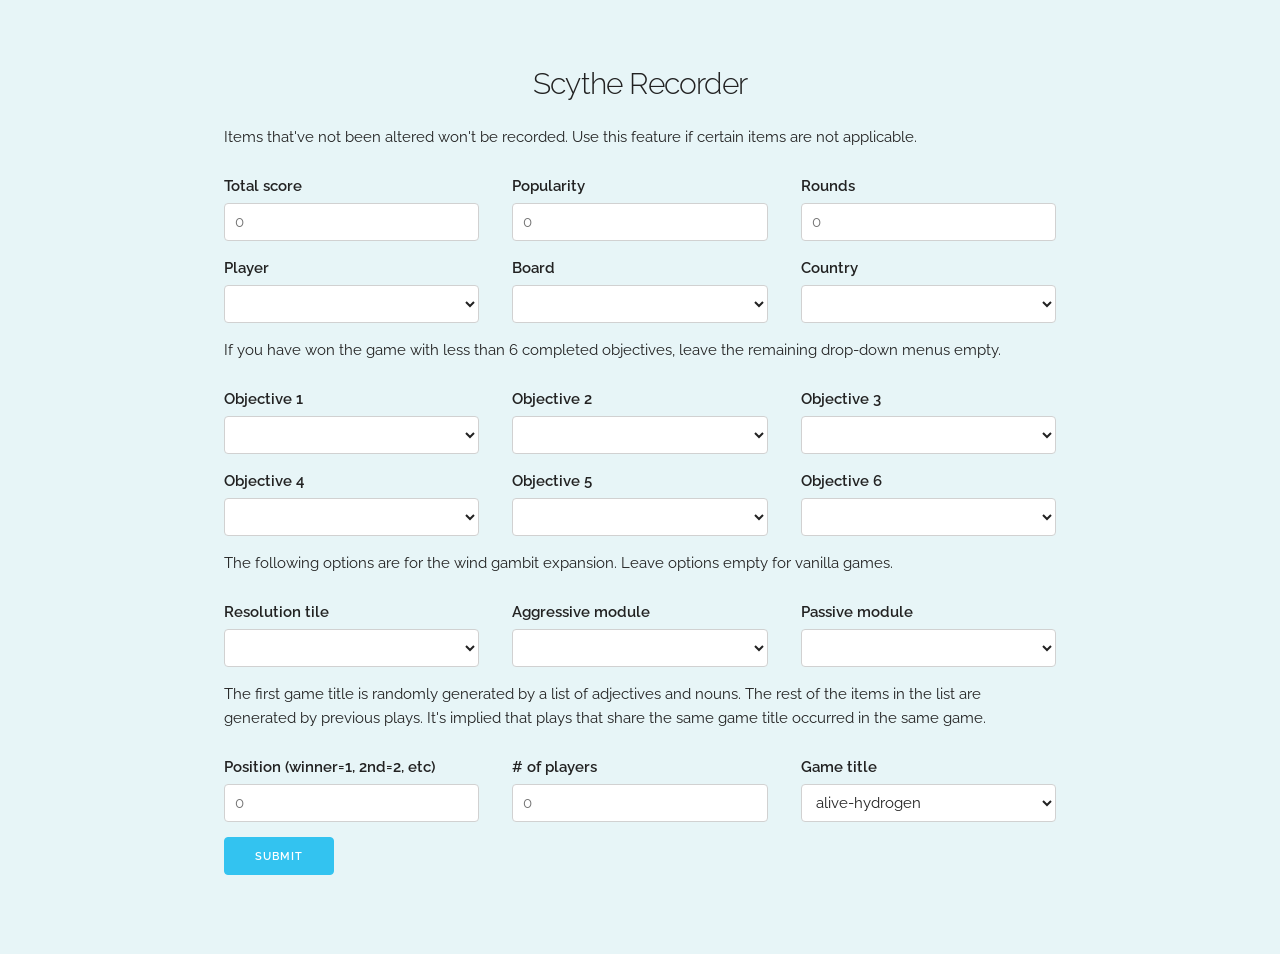
<file: index.html>
<!DOCTYPE html>
<html lang="en">
<head>

  <!-- Basic Page Needs
  –––––––––––––––––––––––––––––––––––––––––––––––––– -->
  <meta charset="utf-8">
  <title>scythe-record</title>
  <meta name="description" content="">
  <meta name="author" content="">

  <!-- Mobile Specific Metas
  –––––––––––––––––––––––––––––––––––––––––––––––––– -->
  <meta name="viewport" content="width=device-width, initial-scale=1">

  <!-- FONT
  –––––––––––––––––––––––––––––––––––––––––––––––––– -->
  <link href="//fonts.googleapis.com/css?family=Raleway:400,300,600" rel="stylesheet" type="text/css">

  <!-- CSS
  –––––––––––––––––––––––––––––––––––––––––––––––––– -->
  <link rel="stylesheet" href="css/normalize.css">
  <link rel="stylesheet" href="css/skeleton.css">
  <link rel="stylesheet" href="css/ball-grid-pulse.min.css">
  <link rel="stylesheet" href="css/style.css">

  <!-- Favicon
  –––––––––––––––––––––––––––––––––––––––––––––––––– -->
  <link rel="icon" type="image/png" href="images/favicon.png">

</head>
<body>

  <!-- Primary Page Layout
  –––––––––––––––––––––––––––––––––––––––––––––––––– -->
  <div class="container" style="padding:5%">
    <div class="row">
      <div class="twelve columns">
        <h4 class="four columns offset-by-four" style="text-align:center">
          Scythe Recorder
        </h4>
      </div>
    </div>
    <div id="app"></div>
  </div>

<!-- End Document
  –––––––––––––––––––––––––––––––––––––––––––––––––– -->
  <script src="js/compiled/scythe_record.js" type="text/javascript"></script>
</body>
</html>
</file>
<file: css/skeleton.css>
/*
* Skeleton V2.0.4
* Copyright 2014, Dave Gamache
* www.getskeleton.com
* Free to use under the MIT license.
* http://www.opensource.org/licenses/mit-license.php
* 12/29/2014
*/


/* Table of contents
––––––––––––––––––––––––––––––––––––––––––––––––––
- Grid
- Base Styles
- Typography
- Links
- Buttons
- Forms
- Lists
- Code
- Tables
- Spacing
- Utilities
- Clearing
- Media Queries
*/


/* Grid
–––––––––––––––––––––––––––––––––––––––––––––––––– */
.container {
  position: relative;
  width: 100%;
  max-width: 960px;
  margin: 0 auto;
  padding: 0 20px;
  box-sizing: border-box; }
.column,
.columns {
  width: 100%;
  float: left;
  box-sizing: border-box; }

/* For devices larger than 400px */
@media (min-width: 400px) {
  .container {
    width: 85%;
    padding: 0; }
}

/* For devices larger than 550px */
@media (min-width: 550px) {
  .container {
    width: 80%; }
  .column,
  .columns {
    margin-left: 4%; }
  .column:first-child,
  .columns:first-child {
    margin-left: 0; }

  .one.column,
  .one.columns                    { width: 4.66666666667%; }
  .two.columns                    { width: 13.3333333333%; }
  .three.columns                  { width: 22%;            }
  .four.columns                   { width: 30.6666666667%; }
  .five.columns                   { width: 39.3333333333%; }
  .six.columns                    { width: 48%;            }
  .seven.columns                  { width: 56.6666666667%; }
  .eight.columns                  { width: 65.3333333333%; }
  .nine.columns                   { width: 74.0%;          }
  .ten.columns                    { width: 82.6666666667%; }
  .eleven.columns                 { width: 91.3333333333%; }
  .twelve.columns                 { width: 100%; margin-left: 0; }

  .one-third.column               { width: 30.6666666667%; }
  .two-thirds.column              { width: 65.3333333333%; }

  .one-half.column                { width: 48%; }

  /* Offsets */
  .offset-by-one.column,
  .offset-by-one.columns          { margin-left: 8.66666666667%; }
  .offset-by-two.column,
  .offset-by-two.columns          { margin-left: 17.3333333333%; }
  .offset-by-three.column,
  .offset-by-three.columns        { margin-left: 26%;            }
  .offset-by-four.column,
  .offset-by-four.columns         { margin-left: 34.6666666667%; }
  .offset-by-five.column,
  .offset-by-five.columns         { margin-left: 43.3333333333%; }
  .offset-by-six.column,
  .offset-by-six.columns          { margin-left: 52%;            }
  .offset-by-seven.column,
  .offset-by-seven.columns        { margin-left: 60.6666666667%; }
  .offset-by-eight.column,
  .offset-by-eight.columns        { margin-left: 69.3333333333%; }
  .offset-by-nine.column,
  .offset-by-nine.columns         { margin-left: 78.0%;          }
  .offset-by-ten.column,
  .offset-by-ten.columns          { margin-left: 86.6666666667%; }
  .offset-by-eleven.column,
  .offset-by-eleven.columns       { margin-left: 95.3333333333%; }

  .offset-by-one-third.column,
  .offset-by-one-third.columns    { margin-left: 34.6666666667%; }
  .offset-by-two-thirds.column,
  .offset-by-two-thirds.columns   { margin-left: 69.3333333333%; }

  .offset-by-one-half.column,
  .offset-by-one-half.columns     { margin-left: 52%; }

}


/* Base Styles
–––––––––––––––––––––––––––––––––––––––––––––––––– */
/* NOTE
html is set to 62.5% so that all the REM measurements throughout Skeleton
are based on 10px sizing. So basically 1.5rem = 15px :) */
html {
  font-size: 62.5%; }
body {
  font-size: 1.5em; /* currently ems cause chrome bug misinterpreting rems on body element */
  line-height: 1.6;
  font-weight: 400;
  font-family: "Raleway", "HelveticaNeue", "Helvetica Neue", Helvetica, Arial, sans-serif;
  color: #222; }


/* Typography
–––––––––––––––––––––––––––––––––––––––––––––––––– */
h1, h2, h3, h4, h5, h6 {
  margin-top: 0;
  margin-bottom: 2rem;
  font-weight: 300; }
h1 { font-size: 4.0rem; line-height: 1.2;  letter-spacing: -.1rem;}
h2 { font-size: 3.6rem; line-height: 1.25; letter-spacing: -.1rem; }
h3 { font-size: 3.0rem; line-height: 1.3;  letter-spacing: -.1rem; }
h4 { font-size: 2.4rem; line-height: 1.35; letter-spacing: -.08rem; }
h5 { font-size: 1.8rem; line-height: 1.5;  letter-spacing: -.05rem; }
h6 { font-size: 1.5rem; line-height: 1.6;  letter-spacing: 0; }

/* Larger than phablet */
@media (min-width: 550px) {
  h1 { font-size: 5.0rem; }
  h2 { font-size: 4.2rem; }
  h3 { font-size: 3.6rem; }
  h4 { font-size: 3.0rem; }
  h5 { font-size: 2.4rem; }
  h6 { font-size: 1.5rem; }
}

p {
  margin-top: 0; }


/* Links
–––––––––––––––––––––––––––––––––––––––––––––––––– */
a {
  color: #1EAEDB; }
a:hover {
  color: #0FA0CE; }


/* Buttons
–––––––––––––––––––––––––––––––––––––––––––––––––– */
.button,
button,
input[type="submit"],
input[type="reset"],
input[type="button"] {
  display: inline-block;
  height: 38px;
  padding: 0 30px;
  color: #555;
  text-align: center;
  font-size: 11px;
  font-weight: 600;
  line-height: 38px;
  letter-spacing: .1rem;
  text-transform: uppercase;
  text-decoration: none;
  white-space: nowrap;
  background-color: transparent;
  border-radius: 4px;
  border: 1px solid #bbb;
  cursor: pointer;
  box-sizing: border-box; }
.button:hover,
button:hover,
input[type="submit"]:hover,
input[type="reset"]:hover,
input[type="button"]:hover,
.button:focus,
button:focus,
input[type="submit"]:focus,
input[type="reset"]:focus,
input[type="button"]:focus {
  color: #333;
  border-color: #888;
  outline: 0; }
.button.button-primary,
button.button-primary,
input[type="submit"].button-primary,
input[type="reset"].button-primary,
input[type="button"].button-primary {
  color: #FFF;
  background-color: #33C3F0;
  border-color: #33C3F0; }
.button.button-primary:hover,
button.button-primary:hover,
input[type="submit"].button-primary:hover,
input[type="reset"].button-primary:hover,
input[type="button"].button-primary:hover,
.button.button-primary:focus,
button.button-primary:focus,
input[type="submit"].button-primary:focus,
input[type="reset"].button-primary:focus,
input[type="button"].button-primary:focus {
  color: #FFF;
  background-color: #1EAEDB;
  border-color: #1EAEDB; }


/* Forms
–––––––––––––––––––––––––––––––––––––––––––––––––– */
input[type="email"],
input[type="number"],
input[type="search"],
input[type="text"],
input[type="tel"],
input[type="url"],
input[type="password"],
textarea,
select {
  height: 38px;
  padding: 6px 10px; /* The 6px vertically centers text on FF, ignored by Webkit */
  background-color: #fff;
  border: 1px solid #D1D1D1;
  border-radius: 4px;
  box-shadow: none;
  box-sizing: border-box; }
/* Removes awkward default styles on some inputs for iOS */
input[type="email"],
input[type="number"],
input[type="search"],
input[type="text"],
input[type="tel"],
input[type="url"],
input[type="password"],
textarea {
  -webkit-appearance: none;
     -moz-appearance: none;
          appearance: none; }
textarea {
  min-height: 65px;
  padding-top: 6px;
  padding-bottom: 6px; }
input[type="email"]:focus,
input[type="number"]:focus,
input[type="search"]:focus,
input[type="text"]:focus,
input[type="tel"]:focus,
input[type="url"]:focus,
input[type="password"]:focus,
textarea:focus,
select:focus {
  border: 1px solid #33C3F0;
  outline: 0; }
label,
legend {
  display: block;
  margin-bottom: .5rem;
  font-weight: 600; }
fieldset {
  padding: 0;
  border-width: 0; }
input[type="checkbox"],
input[type="radio"] {
  display: inline; }
label > .label-body {
  display: inline-block;
  margin-left: .5rem;
  font-weight: normal; }


/* Lists
–––––––––––––––––––––––––––––––––––––––––––––––––– */
ul {
  list-style: circle inside; }
ol {
  list-style: decimal inside; }
ol, ul {
  padding-left: 0;
  margin-top: 0; }
ul ul,
ul ol,
ol ol,
ol ul {
  margin: 1.5rem 0 1.5rem 3rem;
  font-size: 90%; }
li {
  margin-bottom: 1rem; }


/* Code
–––––––––––––––––––––––––––––––––––––––––––––––––– */
code {
  padding: .2rem .5rem;
  margin: 0 .2rem;
  font-size: 90%;
  white-space: nowrap;
  background: #F1F1F1;
  border: 1px solid #E1E1E1;
  border-radius: 4px; }
pre > code {
  display: block;
  padding: 1rem 1.5rem;
  white-space: pre; }


/* Tables
–––––––––––––––––––––––––––––––––––––––––––––––––– */
th,
td {
  padding: 12px 15px;
  text-align: left;
  border-bottom: 1px solid #E1E1E1; }
th:first-child,
td:first-child {
  padding-left: 0; }
th:last-child,
td:last-child {
  padding-right: 0; }


/* Spacing
–––––––––––––––––––––––––––––––––––––––––––––––––– */
button,
.button {
  margin-bottom: 1rem; }
input,
textarea,
select,
fieldset {
  margin-bottom: 1.5rem; }
pre,
blockquote,
dl,
figure,
table,
p,
ul,
ol,
form {
  margin-bottom: 2.5rem; }


/* Utilities
–––––––––––––––––––––––––––––––––––––––––––––––––– */
.u-full-width {
  width: 100%;
  box-sizing: border-box; }
.u-max-full-width {
  max-width: 100%;
  box-sizing: border-box; }
.u-pull-right {
  float: right; }
.u-pull-left {
  float: left; }


/* Misc
–––––––––––––––––––––––––––––––––––––––––––––––––– */
hr {
  margin-top: 3rem;
  margin-bottom: 3.5rem;
  border-width: 0;
  border-top: 1px solid #E1E1E1; }


/* Clearing
–––––––––––––––––––––––––––––––––––––––––––––––––– */

/* Self Clearing Goodness */
.container:after,
.row:after,
.u-cf {
  content: "";
  display: table;
  clear: both; }


/* Media Queries
–––––––––––––––––––––––––––––––––––––––––––––––––– */
/*
Note: The best way to structure the use of media queries is to create the queries
near the relevant code. For example, if you wanted to change the styles for buttons
on small devices, paste the mobile query code up in the buttons section and style it
there.
*/


/* Larger than mobile */
@media (min-width: 400px) {}

/* Larger than phablet (also point when grid becomes active) */
@media (min-width: 550px) {}

/* Larger than tablet */
@media (min-width: 750px) {}

/* Larger than desktop */
@media (min-width: 1000px) {}

/* Larger than Desktop HD */
@media (min-width: 1200px) {}
</file>
<file: css/style.css>
/* some style */

html {
  background-color: #E7F5F7;
}
</file>
<file: css/ball-grid-pulse.min.css>
/*!
 * Load Awesome v1.1.0 (http://github.danielcardoso.net/load-awesome/)
 * Copyright 2015 Daniel Cardoso <@DanielCardoso>
 * Licensed under MIT
 */
.la-ball-grid-pulse,.la-ball-grid-pulse>div{position:relative;-webkit-box-sizing:border-box;-moz-box-sizing:border-box;box-sizing:border-box}.la-ball-grid-pulse{display:block;font-size:0;color:#79bbb5}.la-ball-grid-pulse.la-dark{color:#333}.la-ball-grid-pulse>div{display:inline-block;float:none;background-color:currentColor;border:0 solid currentColor}.la-ball-grid-pulse{width:36px;height:36px}.la-ball-grid-pulse>div{width:8px;height:8px;margin:2px;border-radius:100%;-webkit-animation-name:ball-grid-pulse;-moz-animation-name:ball-grid-pulse;-o-animation-name:ball-grid-pulse;animation-name:ball-grid-pulse;-webkit-animation-iteration-count:infinite;-moz-animation-iteration-count:infinite;-o-animation-iteration-count:infinite;animation-iteration-count:infinite}.la-ball-grid-pulse>div:nth-child(1){-webkit-animation-duration:.65s;-moz-animation-duration:.65s;-o-animation-duration:.65s;animation-duration:.65s;-webkit-animation-delay:.03s;-moz-animation-delay:.03s;-o-animation-delay:.03s;animation-delay:.03s}.la-ball-grid-pulse>div:nth-child(2){-webkit-animation-duration:1.02s;-moz-animation-duration:1.02s;-o-animation-duration:1.02s;animation-duration:1.02s;-webkit-animation-delay:.09s;-moz-animation-delay:.09s;-o-animation-delay:.09s;animation-delay:.09s}.la-ball-grid-pulse>div:nth-child(3){-webkit-animation-duration:1.06s;-moz-animation-duration:1.06s;-o-animation-duration:1.06s;animation-duration:1.06s;-webkit-animation-delay:-.69s;-moz-animation-delay:-.69s;-o-animation-delay:-.69s;animation-delay:-.69s}.la-ball-grid-pulse>div:nth-child(4){-webkit-animation-duration:1.5s;-moz-animation-duration:1.5s;-o-animation-duration:1.5s;animation-duration:1.5s;-webkit-animation-delay:-.41s;-moz-animation-delay:-.41s;-o-animation-delay:-.41s;animation-delay:-.41s}.la-ball-grid-pulse>div:nth-child(5){-webkit-animation-duration:1.6s;-moz-animation-duration:1.6s;-o-animation-duration:1.6s;animation-duration:1.6s;-webkit-animation-delay:.04s;-moz-animation-delay:.04s;-o-animation-delay:.04s;animation-delay:.04s}.la-ball-grid-pulse>div:nth-child(6){-webkit-animation-duration:.84s;-moz-animation-duration:.84s;-o-animation-duration:.84s;animation-duration:.84s;-webkit-animation-delay:.07s;-moz-animation-delay:.07s;-o-animation-delay:.07s;animation-delay:.07s}.la-ball-grid-pulse>div:nth-child(7){-webkit-animation-duration:.68s;-moz-animation-duration:.68s;-o-animation-duration:.68s;animation-duration:.68s;-webkit-animation-delay:-.66s;-moz-animation-delay:-.66s;-o-animation-delay:-.66s;animation-delay:-.66s}.la-ball-grid-pulse>div:nth-child(8){-webkit-animation-duration:.93s;-moz-animation-duration:.93s;-o-animation-duration:.93s;animation-duration:.93s;-webkit-animation-delay:-.76s;-moz-animation-delay:-.76s;-o-animation-delay:-.76s;animation-delay:-.76s}.la-ball-grid-pulse>div:nth-child(9){-webkit-animation-duration:1.24s;-moz-animation-duration:1.24s;-o-animation-duration:1.24s;animation-duration:1.24s;-webkit-animation-delay:-.76s;-moz-animation-delay:-.76s;-o-animation-delay:-.76s;animation-delay:-.76s}.la-ball-grid-pulse.la-sm{width:18px;height:18px}.la-ball-grid-pulse.la-sm>div{width:4px;height:4px;margin:1px}.la-ball-grid-pulse.la-2x{width:72px;height:72px}.la-ball-grid-pulse.la-2x>div{width:16px;height:16px;margin:4px}.la-ball-grid-pulse.la-3x{width:108px;height:108px}.la-ball-grid-pulse.la-3x>div{width:24px;height:24px;margin:6px}@-webkit-keyframes ball-grid-pulse{0%{opacity:1;-webkit-transform:scale(1);transform:scale(1)}50%{opacity:.35;-webkit-transform:scale(0.45);transform:scale(0.45)}100%{opacity:1;-webkit-transform:scale(1);transform:scale(1)}}@-moz-keyframes ball-grid-pulse{0%{opacity:1;-moz-transform:scale(1);transform:scale(1)}50%{opacity:.35;-moz-transform:scale(0.45);transform:scale(0.45)}100%{opacity:1;-moz-transform:scale(1);transform:scale(1)}}@-o-keyframes ball-grid-pulse{0%{opacity:1;-o-transform:scale(1);transform:scale(1)}50%{opacity:.35;-o-transform:scale(0.45);transform:scale(0.45)}100%{opacity:1;-o-transform:scale(1);transform:scale(1)}}@keyframes ball-grid-pulse{0%{opacity:1;-webkit-transform:scale(1);-moz-transform:scale(1);-o-transform:scale(1);transform:scale(1)}50%{opacity:.35;-webkit-transform:scale(0.45);-moz-transform:scale(0.45);-o-transform:scale(0.45);transform:scale(0.45)}100%{opacity:1;-webkit-transform:scale(1);-moz-transform:scale(1);-o-transform:scale(1);transform:scale(1)}}
</file>
